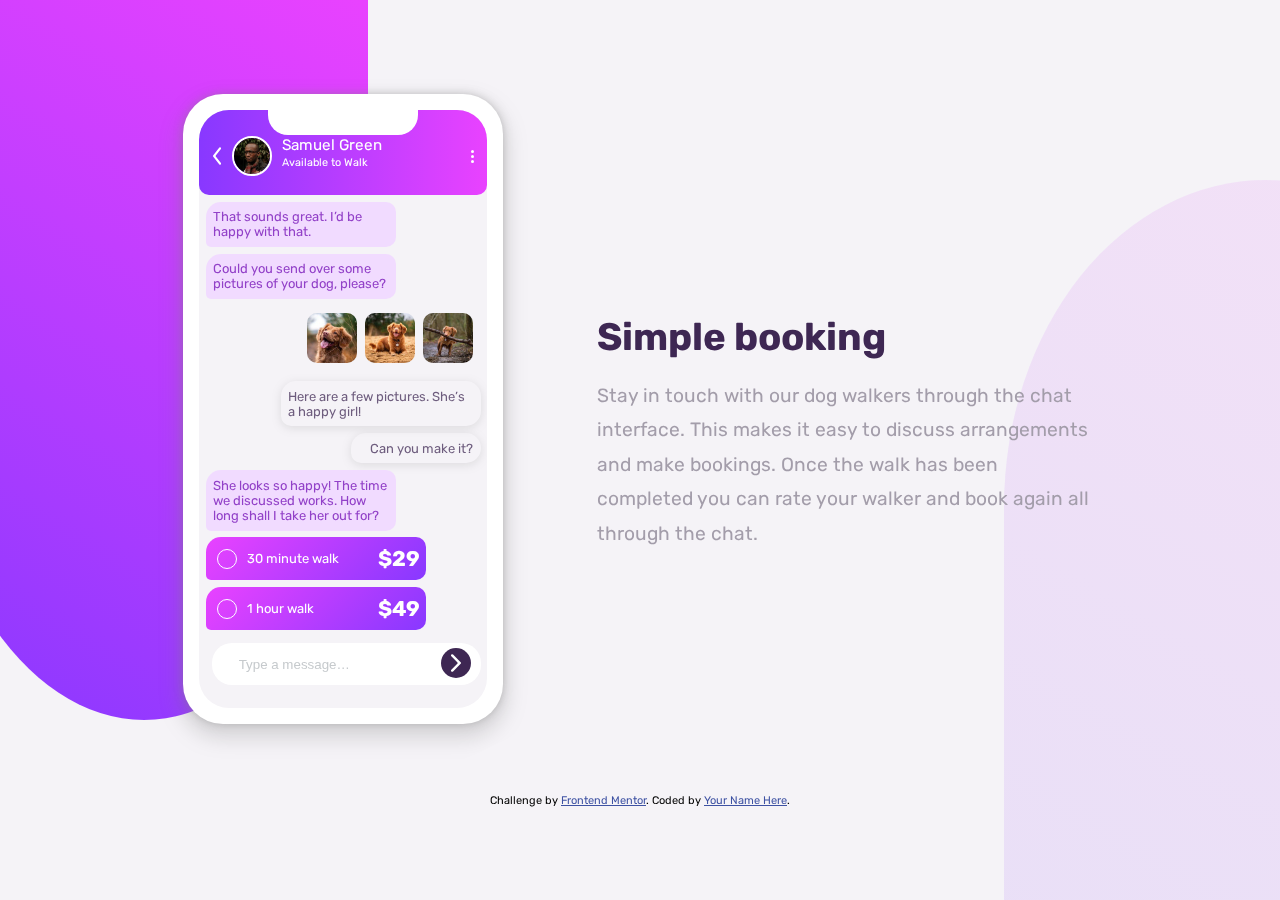
<file: index.html>
<!DOCTYPE html>
<html lang="en">
<head>
  <meta charset="UTF-8">
  <meta name="viewport" content="width=device-width, initial-scale=1.0"> <!-- displays site properly based on user's device -->

  <link rel="icon" type="image/png" sizes="32x32" href="./images/favicon-32x32.png">
  
  <title>Frontend Mentor | [Challenge Name Here]</title>
  <link rel="stylesheet" href="css/style.css">

</head>
<body>
  <div class="container">
    <div class="gradient__background"></div>
    <div class="grid">
      <div class="phone">
        <div class="phonecase__outer">
    
          <div class="phonecase__inner">
            <object data="app.html" type="" width="100%" height="100%"></object>
          </div>
        </div>
      </div>
  
      <div class="contents">
        <h1>
          Simple booking
        </h1>
      
        <p>
          Stay in touch with our dog walkers through the chat interface. This makes it easy to 
          discuss arrangements and make bookings. Once the walk has been completed you can rate 
          your walker and book again all through the chat.
        </p>
      </div>
    </div>

  </div>
  
  
  <div class="attribution">
    Challenge by <a href="https://www.frontendmentor.io?ref=challenge" target="_blank">Frontend Mentor</a>. 
    Coded by <a href="#">Your Name Here</a>.
  </div>
</body>
</html>
</file>
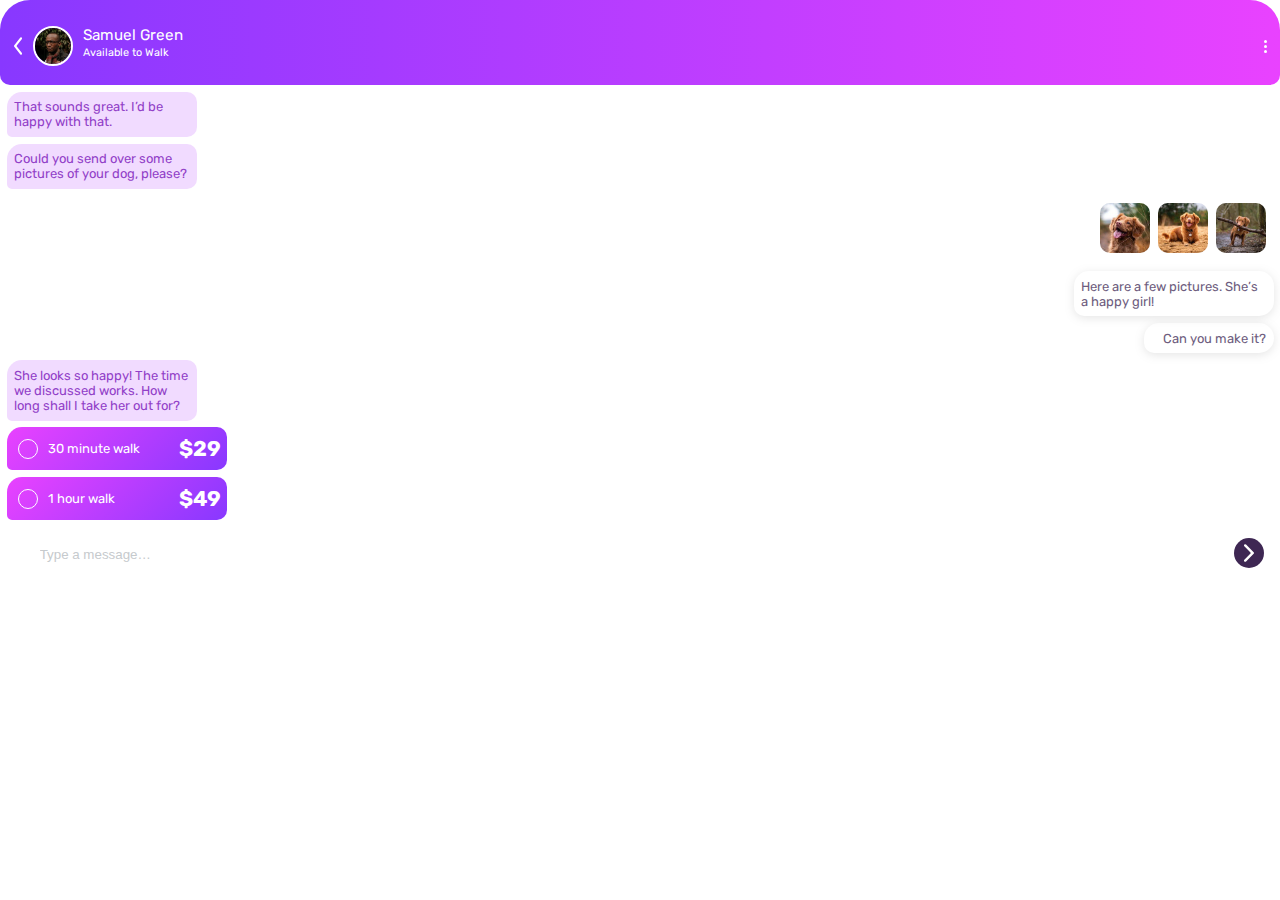
<file: app.html>
<!DOCTYPE html>
<html lang="en">
  <head>
    <meta charset="UTF-8" />
    <meta name="viewport" content="width=device-width, initial-scale=1.0" />
    <meta http-equiv="X-UA-Compatible" content="ie=edge" />
    <title>Document</title>
    <link rel="stylesheet" href="css/app.css" />
  </head>
  <body>
    <div class="phone__header">
      <div class="icon">
        <!-- < -->
        <div class="avatar_hero">
          <img src="./images/arrow.svg" alt="arrow" class="arrow_a">
          <img src="./images/avatar.jpg" alt="avatar" class="avatar" />
          <div class="avatar_hero--label">
            <h3>Samuel Green</h3>
            <p>
              <small>Available to Walk</small>
            </p>
          </div>
        </div>
        <div class="ham">
          <span></span>
          <span></span>
          <span></span>
        </div>
      </div>
    </div>

    <div class="phone__contents">
      <div class="chat chat1">
        <p>
          That sounds great. I’d be happy with that.
        </p>
      </div>
      <div class="chat chat2">
        <p>
          Could you send over some pictures of your dog, please?
        </p>
      </div>
      <div class="reply reply1">
        <figure>
          <img src="./images/dog-image-1.jpg" alt="dog-image-1" class="img" />
          <img src="./images/dog-image-2.jpg" alt="dog-image-2" class="img" />
          <img src="./images/dog-image-3.jpg" alt="dog-image-3" class="img" />
        </figure>
      </div>
      <div class="reply reply2">
        <p>
          Here are a few pictures. She’s a happy girl!
        </p>
      </div>
      <div class="reply reply3">
        <p>
          Can you make it?
        </p>
      </div>
      <div class=" chat chat3">
        <p>
          She looks so happy! The time we discussed works. How long shall I take
          her out for?
        </p>
      </div>
      <div class="chat chat4">
        <div class="circle"></div>
        <p>
          30 minute walk
        </p>
        <h3>
          $29
        </h3>
      </div>
      <div class="chat chat5">
        <div class="circle"></div>
        <p>
          1 hour walk
        </p>
        <h3>
          $49
        </h3>
      </div>
      <div class="input">
        <input
          type="text"
          name="text"
          placeholder="Type a message…"
          aria-label="text"
        />
        <div class="circle">
          <img src="./images/arrow.svg" alt="">
        </div>
      </div>
    </div>
  </body>
</html>
</file>
<file: css/style.css>
@import url("https://fonts.googleapis.com/css2?family=Rubik:wght@400;500;700&display=swap");
/*(sub-heading at the top of the app UI)*/
/*(chat on the left)*/
/*(chat on the right)*/
/*(placeholder text)*/
/*(main heading)*/
/*(paragraph)*/
/*(submit button background)*/
/*(radio button outline)*/
* {
  margin: 0;
  padding: 0;
  -webkit-box-sizing: border-box;
          box-sizing: border-box;
}

object {
  width: 100%;
  height: 100%;
}

body {
  display: -webkit-box;
  display: -ms-flexbox;
  display: flex;
  -webkit-box-pack: center;
      -ms-flex-pack: center;
          justify-content: center;
  -webkit-box-align: center;
      -ms-flex-align: center;
          align-items: center;
  height: 100vh;
  -webkit-box-orient: vertical;
  -webkit-box-direction: normal;
      -ms-flex-direction: column;
          flex-direction: column;
  background: #f5f3f7;
  font-family: 'Rubik', sans-serif;
}

.container {
  width: 80%;
  max-width: 1200px;
  margin: 0 auto;
}

.gradient__background {
  position: fixed;
  top: 0;
  left: -200px;
  width: 25em;
  height: 35em;
  border-radius: 0 0 50% 50%/0 0 50% 50%;
  background: linear-gradient(30deg, #8838ff, #e942ff);
  z-index: -1000;
}

.phone {
  display: -webkit-box;
  display: -ms-flexbox;
  display: flex;
  -webkit-box-pack: center;
      -ms-flex-pack: center;
          justify-content: center;
  margin: 30vh auto 3em;
  -webkit-clip-path: circle(140% at 0 4%);
          clip-path: circle(140% at 0 4%);
  -webkit-animation: appear .7s ease-in-out;
          animation: appear .7s ease-in-out;
}

@-webkit-keyframes appear {
  0% {
    -webkit-clip-path: circle(0% at 0 4%);
            clip-path: circle(0% at 0 4%);
  }
  100% {
    -webkit-clip-path: circle(140% at 0 4%);
            clip-path: circle(140% at 0 4%);
  }
}

@keyframes appear {
  0% {
    -webkit-clip-path: circle(0% at 0 4%);
            clip-path: circle(0% at 0 4%);
  }
  100% {
    -webkit-clip-path: circle(140% at 0 4%);
            clip-path: circle(140% at 0 4%);
  }
}

.phonecase__outer {
  position: relative;
  width: 320px;
  height: 630px;
  background: white;
  border-radius: 40px;
  -webkit-box-shadow: 0 0 10px -1px #80808085,
 0 10px 20px 4px #80808044;
          box-shadow: 0 0 10px -1px #80808085,
 0 10px 20px 4px #80808044;
}

.phonecase__inner {
  position: absolute;
  left: 50%;
  -webkit-transform: translate(-50%);
          transform: translate(-50%);
  width: 90%;
  height: 95%;
  background: #f5f3f7;
  border-radius: 30px;
  margin: 5% auto;
}

.phonecase__inner::before {
  content: "";
  position: absolute;
  top: 0;
  left: 0;
  right: 0;
  display: block;
  width: 150px;
  height: 25px;
  background: white;
  margin: auto;
  border-radius: 0 0 20px 20px;
}

.contents {
  text-align: center;
  margin: 0 auto;
  max-width: 320px;
}

.contents h1 {
  margin-bottom: .5em;
  color: #3e2753;
}

.contents p {
  color: #a39daa;
  line-height: 1.4;
}

.attribution {
  font-size: 11px;
  text-align: center;
  margin-top: 2em;
}

.attribution a {
  color: #3e52a3;
}

@media (min-width: 700px) {
  .phone {
    margin: 0 auto 3em;
  }
  .gradient__background {
    left: -80px;
    width: 35%;
    height: 80vh;
  }
  .gradient__background::before {
    content: "";
    position: fixed;
    right: -300px;
    bottom: 0;
    width: 45%;
    height: 80vh;
    background: linear-gradient(30deg, #8838ff, #e942ff);
    border-radius: 50% 60% 0 0/50% 60% 0 0;
    opacity: .1;
    z-index: -100;
  }
  .grid {
    display: -webkit-box;
    display: -ms-flexbox;
    display: flex;
  }
  .contents {
    -ms-flex-item-align: center;
        -ms-grid-row-align: center;
        align-self: center;
    text-align: left;
    max-width: 500px;
    margin-left: 2em;
    font-size: 1.2rem;
  }
  .contents p {
    line-height: 1.8;
  }
}

@media (max-width: 400px) {
  .phone {
    margin: 30vh auto 3em;
  }
}
/*# sourceMappingURL=style.css.map */
</file>
<file: css/app.css>
@import url("https://fonts.googleapis.com/css2?family=Rubik:wght@400;500;700&display=swap");
/*(sub-heading at the top of the app UI)*/
/*(chat on the left)*/
/*(chat on the right)*/
/*(placeholder text)*/
/*(main heading)*/
/*(paragraph)*/
/*(submit button background)*/
/*(radio button outline)*/
* {
  margin: 0;
  padding: 0;
  -webkit-box-sizing: border-box;
          box-sizing: border-box;
}

body {
  font-family: 'Rubik', sans-serif;
  overflow: hidden;
  font-size: 13px;
}

.phone__header {
  width: 100%;
  height: 85px;
  background: -webkit-gradient(linear, left top, right top, from(#8838ff), to(#e942ff));
  background: linear-gradient(90deg, #8838ff, #e942ff);
  border-radius: 30px 30px 10px 10px;
}

.phone__header .icon {
  display: -webkit-box;
  display: -ms-flexbox;
  display: flex;
  -webkit-box-pack: center;
      -ms-flex-pack: center;
          justify-content: center;
  -webkit-box-align: center;
      -ms-flex-align: center;
          align-items: center;
  -webkit-box-pack: justify;
      -ms-flex-pack: justify;
          justify-content: space-between;
  padding: 2em 1em;
}

.phone__header .avatar_hero {
  display: -webkit-box;
  display: -ms-flexbox;
  display: flex;
  -webkit-box-pack: center;
      -ms-flex-pack: center;
          justify-content: center;
}

.phone__header .avatar_hero .arrow_a {
  width: 10px;
  -webkit-transform: rotate(180deg) scaleX(0.8);
          transform: rotate(180deg) scaleX(0.8);
  margin-right: 10px;
}

.phone__header .avatar_hero--label h3 {
  color: white;
  font-weight: 400;
}

.phone__header .avatar_hero--label p {
  color: white;
}

.phone__header .avatar_hero .avatar {
  width: 40px;
  height: 40px;
  border-radius: 50%;
  border: 2px solid white;
  margin-right: 10px;
}

.phone__header .ham {
  display: -webkit-box;
  display: -ms-flexbox;
  display: flex;
  -webkit-box-orient: vertical;
  -webkit-box-direction: normal;
      -ms-flex-direction: column;
          flex-direction: column;
}

.phone__header .ham span {
  display: block;
  width: 3px;
  height: 3px;
  background: white;
  border-radius: 50%;
}

.phone__header .ham span + span {
  margin-top: 2px;
}

.phone__contents .chat {
  display: -webkit-box;
  display: -ms-flexbox;
  display: flex;
  -webkit-box-align: center;
      -ms-flex-align: center;
          align-items: center;
  width: 190px;
  margin: 0.5em 0 0 0.5em;
  padding: 0.6em;
  background: #f1dbff;
  border-radius: 15px 10px 10px 5px;
  color: #9241c8;
}

.phone__contents .chat .circle {
  width: 20px;
  height: 20px;
  border-radius: 50%;
  border: 1px solid white;
}

.phone__contents .chat4,
.phone__contents .chat5 {
  width: 220px;
  background: linear-gradient(-45deg, #8838ff, #e942ff);
  padding: .9em;
}

.phone__contents .chat4 p,
.phone__contents .chat5 p {
  color: white;
  margin-left: 10px;
}

.phone__contents .chat4 h3,
.phone__contents .chat5 h3 {
  color: white;
  margin: 0 0 0 auto;
  -webkit-transform: scale(1.4);
          transform: scale(1.4);
}

.phone__contents .chat {
  -webkit-animation: show 200ms ease-in 0s;
          animation: show 200ms ease-in 0s;
}

.phone__contents .chat2 {
  -webkit-animation-duration: 1s;
          animation-duration: 1s;
}

.phone__contents .chat3 {
  -webkit-animation-duration: 5s;
          animation-duration: 5s;
}

.phone__contents .chat4 {
  -webkit-animation-duration: 6s;
          animation-duration: 6s;
}

.phone__contents .chat5 {
  -webkit-animation-duration: 7s;
          animation-duration: 7s;
}

@-webkit-keyframes show {
  0% {
    opacity: 0;
    visibility: hidden;
  }
  100% {
    visibility: visible;
    opacity: 1;
  }
}

@keyframes show {
  0% {
    opacity: 0;
    visibility: hidden;
  }
  100% {
    visibility: visible;
    opacity: 1;
  }
}

.phone__contents .reply {
  display: -webkit-box;
  display: -ms-flexbox;
  display: flex;
  width: 200px;
  -webkit-box-pack: end;
      -ms-flex-pack: end;
          justify-content: end;
  margin: 0.5em 0.5em;
  padding: 0.6em;
  -webkit-box-shadow: 0 2px 10px #80808034;
          box-shadow: 0 2px 10px #80808034;
  border-radius: 15px 15px 15px 10px;
  margin: 0.5em 0.5em 0.5em auto;
  color: #6e5d7e;
  -webkit-animation: show 200ms ease-in 0s;
          animation: show 200ms ease-in 0s;
}

.phone__contents .reply .img {
  border-radius: 10px;
  margin-left: 5px;
}

.phone__contents .reply1 {
  -webkit-animation-duration: 2s;
          animation-duration: 2s;
}

.phone__contents .reply2 {
  -webkit-animation-duration: 3s;
          animation-duration: 3s;
}

.phone__contents .reply3 {
  -webkit-animation-duration: 4s;
          animation-duration: 4s;
}

.phone__contents .reply1 {
  background: none;
  -webkit-box-shadow: none;
          box-shadow: none;
}

.phone__contents .reply3 {
  width: 130px;
}

.phone__contents .input {
  position: relative;
  margin: 1em .5em .5em 1em;
}

.phone__contents .input input {
  width: 100%;
  padding: 1em 2em;
  border-radius: 20px;
  border: none;
  outline: none;
}

.phone__contents .input input:focus {
  border: 2px solid #8838ff;
}

.phone__contents .input ::-webkit-input-placeholder {
  color: #c6cacd;
}

.phone__contents .input :-ms-input-placeholder {
  color: #c6cacd;
}

.phone__contents .input ::-ms-input-placeholder {
  color: #c6cacd;
}

.phone__contents .input ::placeholder {
  color: #c6cacd;
}

.phone__contents .input .circle {
  position: absolute;
  top: 5px;
  right: 10px;
  display: -webkit-box;
  display: -ms-flexbox;
  display: flex;
  -webkit-box-pack: center;
      -ms-flex-pack: center;
          justify-content: center;
  width: 30px;
  height: 30px;
  border-radius: 50%;
  background: #3e2753;
}

.phone__contents .input .circle img {
  width: 10px;
}

.img {
  width: 50px;
}
/*# sourceMappingURL=app.css.map */
</file>
